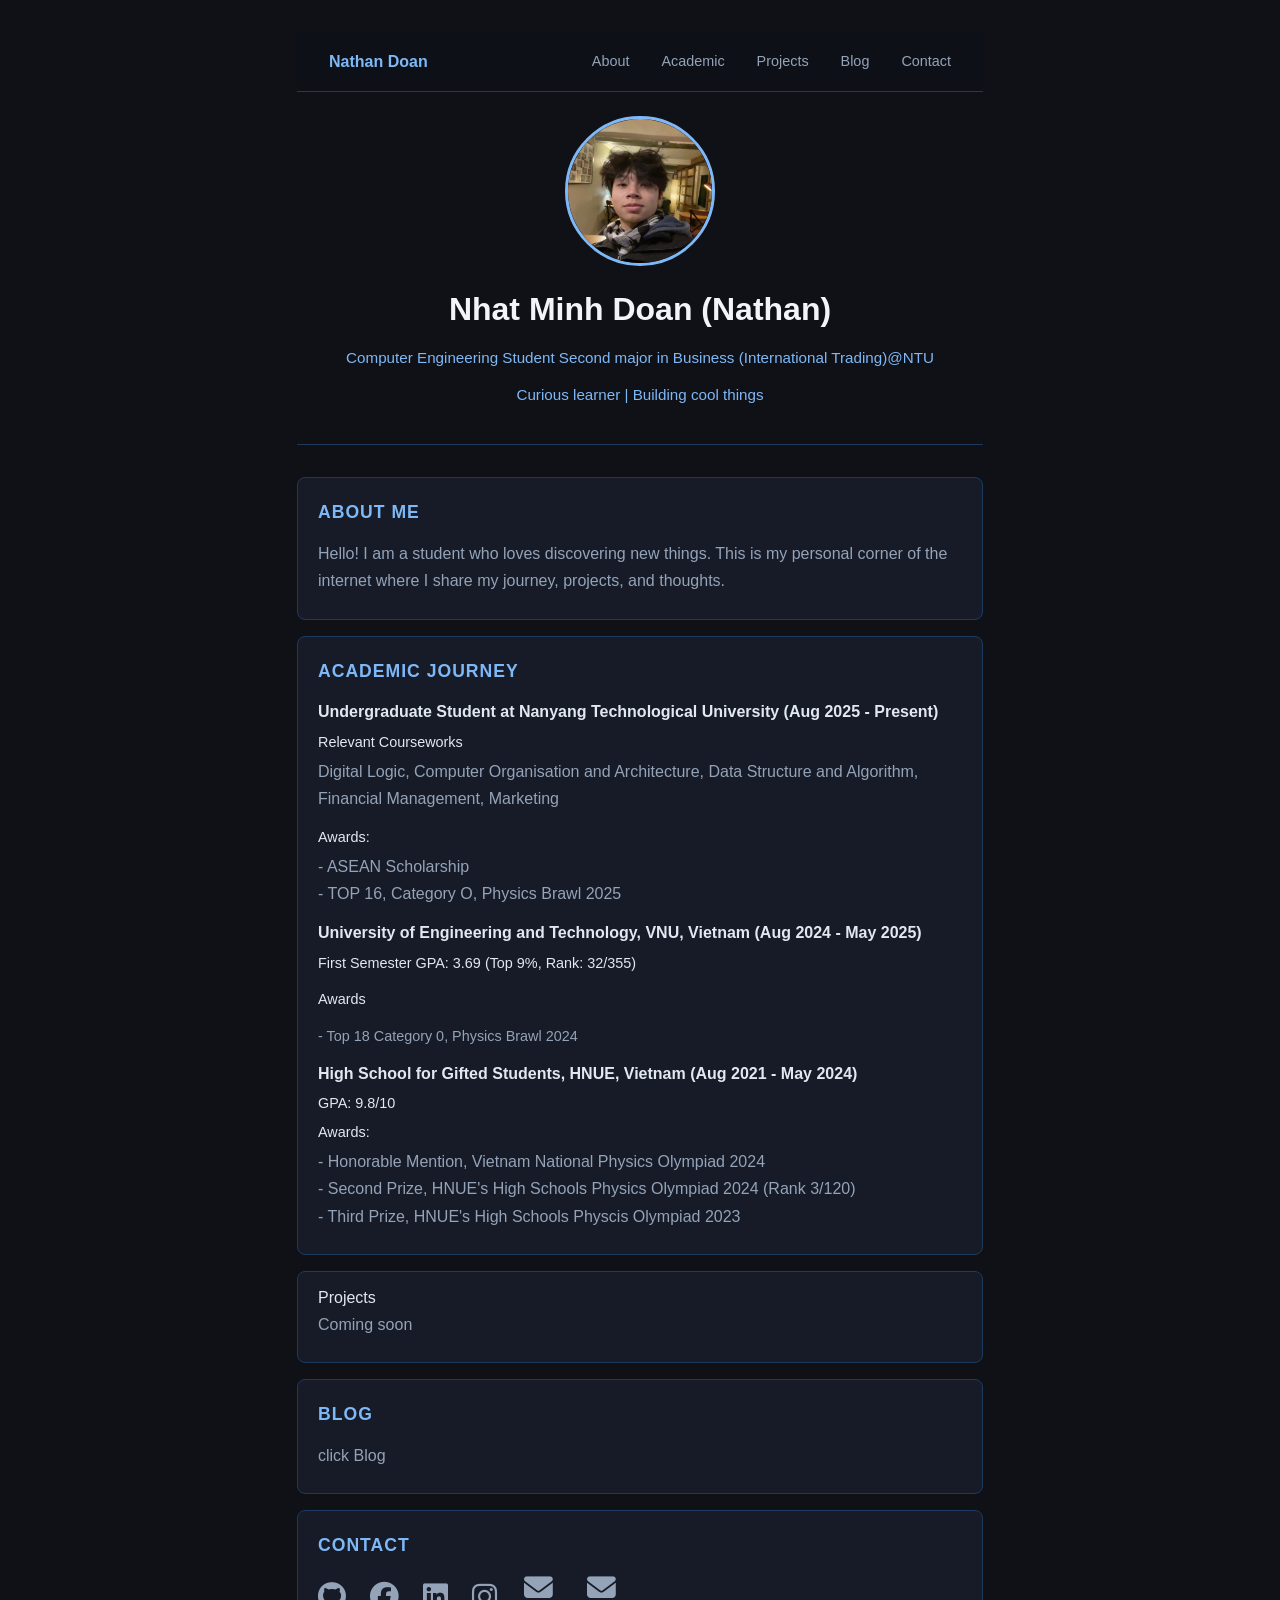
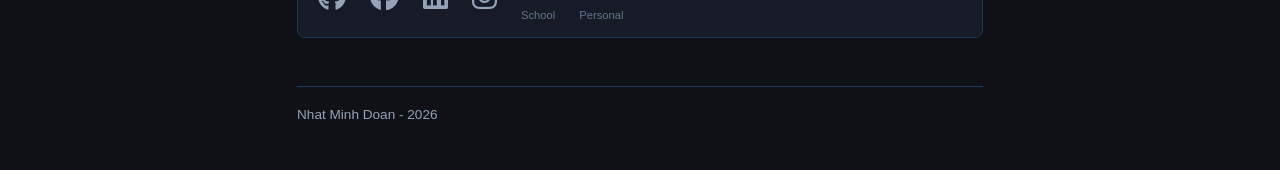
<file: index.html>
<!DOCTYPE html>
<html lang="en">
  <head>
      <meta charset="UTF-8" />
      <meta name ="viewport" content="width=device-width, initial-scale=1.0" />
      <title>Nhat Minh Doan's Website</title>
      <link rel="stylesheet" href="style.css" />
      <link rel="stylesheet" href="https://cdnjs.cloudflare.com/ajax/libs/font-awesome/6.5.0/css/all.min.css" />
  </head>
  <body>
    <!-- NAVIGATION BAR -->
    <nav>
      <span class="nav-name">Nathan Doan</span>
      <div class="nav-links">
        <a href="#about">About</a>
        <a href="#academic">Academic</a>
        <a href="projects/projects.html">Projects</a>
        <a href="blog/blog.html">Blog</a>
        <a href="#contact">Contact</a>
        
      </div>
    </nav>
    <!--  HEADER: Name, tagline -->
    <header>
      <img src="images/photo.jpg" alt="Nhat Minh Doan" />
      <h1> Nhat Minh Doan (Nathan)</h1>
      <p> Computer Engineering Student Second major in Business (International Trading)@NTU</p>
      <p> Curious learner | Building cool things</p>
    </header>

    <section id = "about">
      <h2> About Me</h2>
      <p>
        Hello! I am a student who loves discovering new things. This is my personal corner of the internet where I share my journey, projects, and thoughts.
      </p>
    </section>

    <!-- ACADEMIC JOURNEY-->
    <section id = "academic">
      <h2> Academic Journey</h2>
      <h3> Undergraduate Student at Nanyang Technological University (Aug 2025 - Present)</h3>
      <h4> Relevant Courseworks </h4>
      <p>
        Digital Logic, Computer Organisation and Architecture, Data Structure and Algorithm,
          Financial Management, Marketing
      </p>
      <h4> Awards:</h4>
      <p>
        - ASEAN Scholarship<br>
        - TOP 16, Category O, Physics Brawl 2025<br>
      </p>
      
      <h3> University of Engineering and Technology, VNU, Vietnam (Aug 2024 - May 2025)</h3>
      <h4> First Semester GPA: 3.69 (Top 9%, Rank: 32/355) </p>
      <h4> Awards</p>
      <p>
        - Top 18 Category 0, Physics Brawl 2024 <br>
      </p>
      
      <h3> High School for Gifted Students, HNUE, Vietnam (Aug 2021 - May 2024)</h3>
      <h4> GPA: 9.8/10</h4>
      <h4> Awards: </h4>
        <p>
          - Honorable Mention, Vietnam National Physics Olympiad 2024 <br>
          - Second Prize, HNUE's High Schools Physics Olympiad 2024 (Rank 3/120) <br>
          - Third Prize, HNUE's High Schools Physcis Olympiad 2023 <br>
        </p>
    </section>

    <!-- PROJECTS -->
    <section id = "projects'>
      <h2> <a href="projects/projects.html">Projects</a></h2>
      <p> Coming soon</p>
    </section>


    <!-- BLOG -->
    <section id = "blog">
      <h2> <a href="blog/blog.html">Blog</a></h2>
      <p> click Blog</p>
    </section>

    <!-- LINKS -->
    <section id="contact">
  <h2>Contact</h2>
  <div class="social-links">
    <a href="https://github.com/nhatminhdoan221" target="_blank">
      <i class="fa-brands fa-github"></i>
      
    </a>
    <a href="https://facebook.com/Nhatminhdoan221" target="_blank">
      <i class="fa-brands fa-facebook"></i>
      
    </a>
    <a href="https://www.linkedin.com/in/nhat-minh-doan-7ab2b4227/" target="_blank">
      <i class="fa-brands fa-linkedin"></i>
      
    </a>
    <a href="https://www.instagram.com/yuiwup/" target="_blank">
      <i class="fa-brands fa-instagram"></i>
      
    </a>

    <!-- 👇 TWO EMAILS WITH LABELS -->
    <a href="mailto:nhatminh004@ntu.edu.sg" class="email-link">
      <i class="fa-solid fa-envelope"></i>
      <span>School</span>
    </a>
    <a href="mailto:doanminh2102@gmail.com" class="email-link">
      <i class="fa-solid fa-envelope"></i>
      <span>Personal</span>
    </a>
  </div>
</section>

    <!-- FOOTER -->
    <footer>
      <p> Nhat Minh Doan - 2026</p>
    </footer>
    
  </body>
</html>
</file>
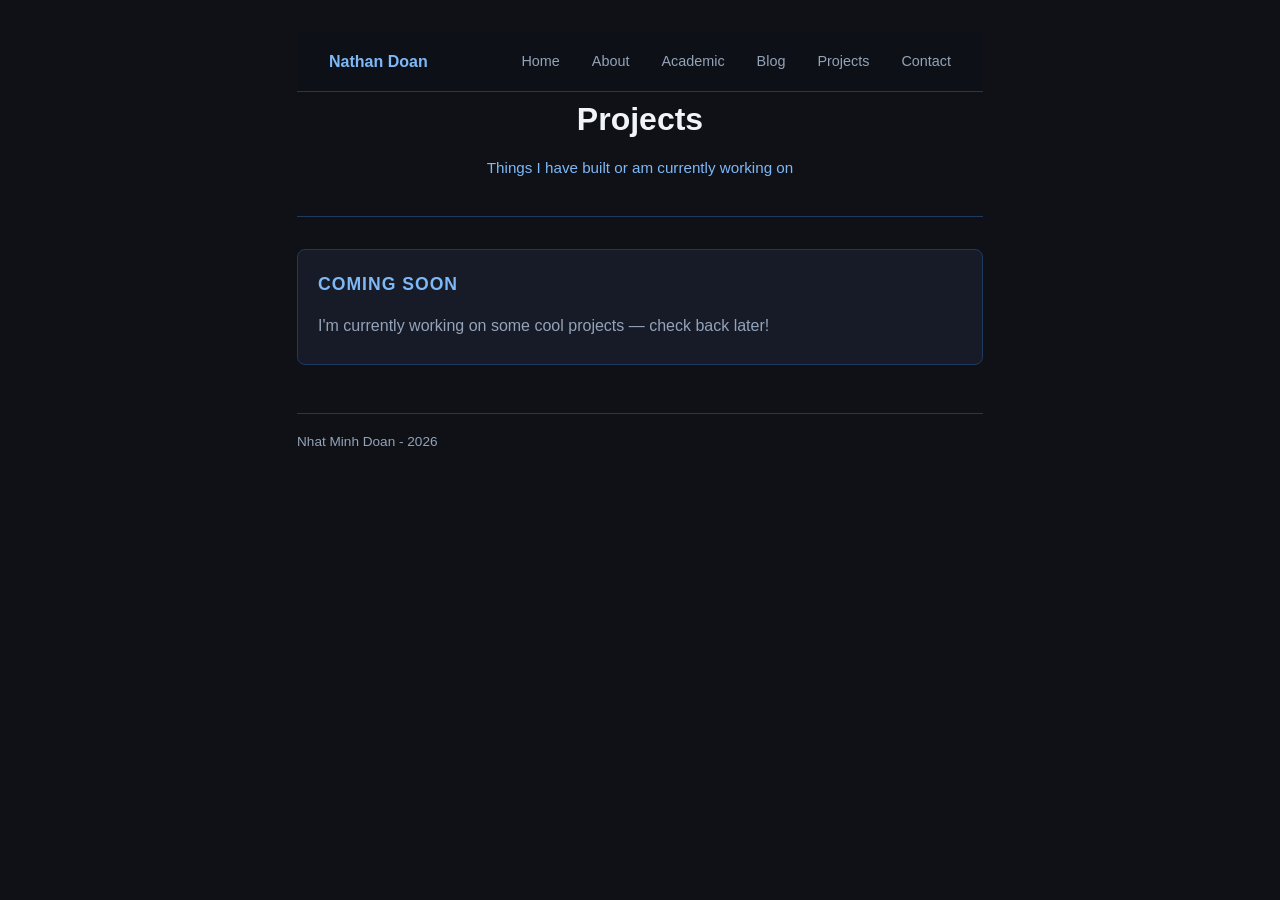
<file: projects.html>
<!DOCTYPE html>
<html lang="en">
  <head>
    <meta charset="UTF-8" />
    <meta name="viewport" content="width=device-width, initial-scale=1.0" />
    <title>Projects — Nathan Doan</title>
    <link rel="stylesheet" href="style.css" />
    <link rel="stylesheet" href="https://cdnjs.cloudflare.com/ajax/libs/font-awesome/6.5.0/css/all.min.css" />
  </head>
  <body>
    <!-- NAVIGATION BAR -->
    <nav>
      <span class="nav-name">Nathan Doan</span>
      <div class="nav-links">
        <a href="index.html">Home</a>
        <a href="index.html#about">About</a>
        <a href="index.html#academic">Academic</a>
        <a href="index.html#blog">Blog</a>
        <a href="projects.html">Projects</a>
        <a href="index.html#contact">Contact</a>
      </div>
    </nav>

    <header>
      <h1>Projects</h1>
      <p>Things I have built or am currently working on</p>
    </header>

    <!-- PROJECT CARDS -->
    <section>
      <h2>Coming Soon</h2>
      <p>I'm currently working on some cool projects — check back later!</p>
    </section>

    <footer>
      <p>Nhat Minh Doan - 2026</p>
    </footer>
  </body>
</html>
</file>
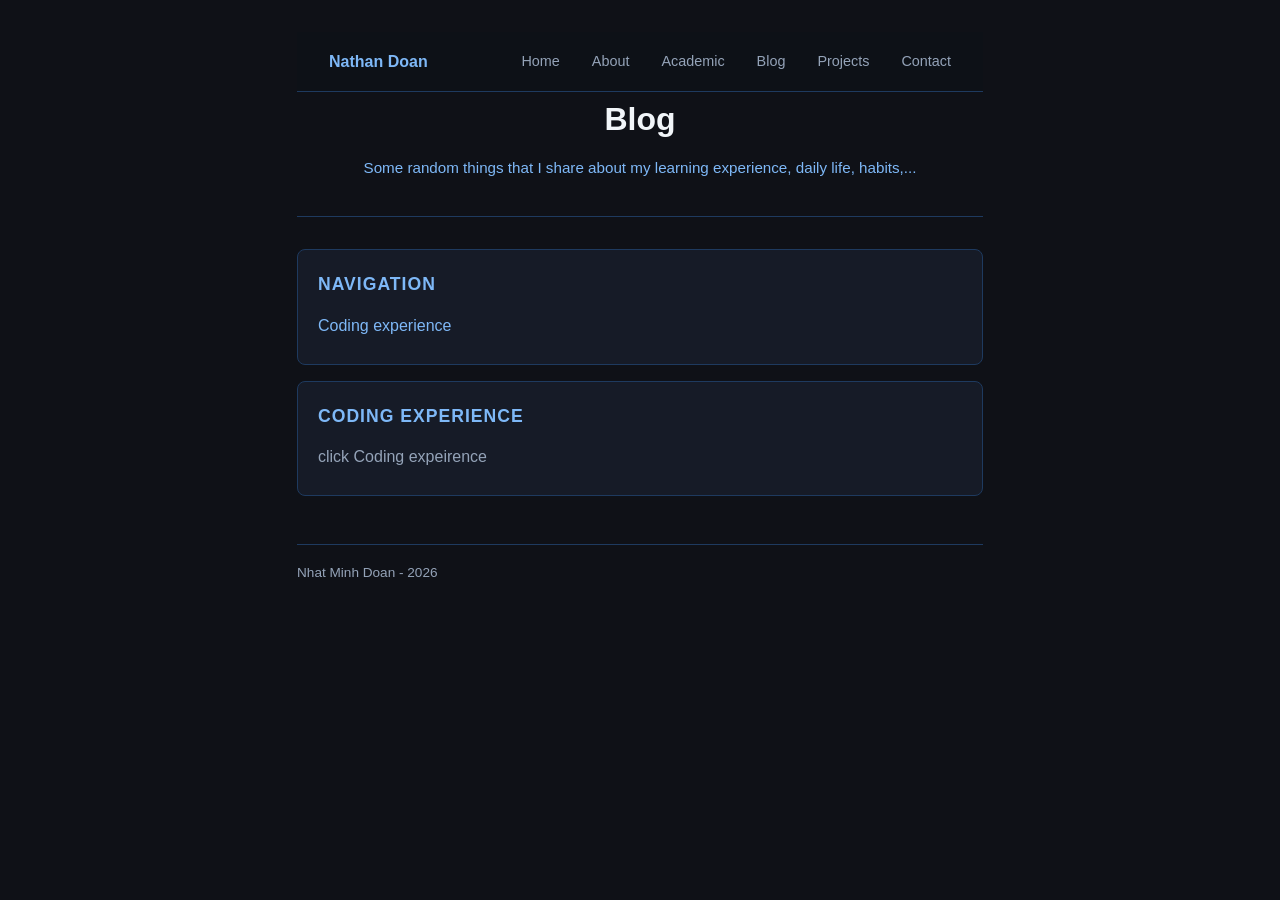
<file: blog/blog.html>
<!DOCTYPE html>
<html lang="en">
  <head>
    <meta charset="UTF-8" />
    <meta name="viewport" content="width=device-width, initial-scale=1.0" />
    <title>Projects — Nathan Doan</title>
    <link rel="stylesheet" href="../style.css" />
    <link rel="stylesheet" href="https://cdnjs.cloudflare.com/ajax/libs/font-awesome/6.5.0/css/all.min.css" />
  </head>
  <body>
    <!-- NAVIGATION BAR -->
    <nav>
      <span class="nav-name">Nathan Doan</span>
      <div class="nav-links">
        <a href="index.html">Home</a>
        <a href="index.html#about">About</a>
        <a href="index.html#academic">Academic</a>
        <a href="blog/blog.html">Blog</a>
        <a href="projects/projects.html">Projects</a>
        <a href="index.html#contact">Contact</a>
      </div>
    </nav>

    <header>
      <h1>Blog</h1>
      <p>Some random things that I share about my learning experience, daily life, habits,...</p>
    </header>

    <!-- TIMELINE SECTION -->
    <section id = "navigation">
      <h2>NAVIGATION</h2>
      <p><a href = "#coding">Coding experience</a></p>
    </section>

    <!---->
    <section id ="coding">
      <h2><a href ="blog/coding.html"> Coding experience </a></h2>
      <p> click Coding expeirence</p>

    </section>

    <footer>
      <p>Nhat Minh Doan - 2026</p>
    </footer>
  </body>
</html>
</file>
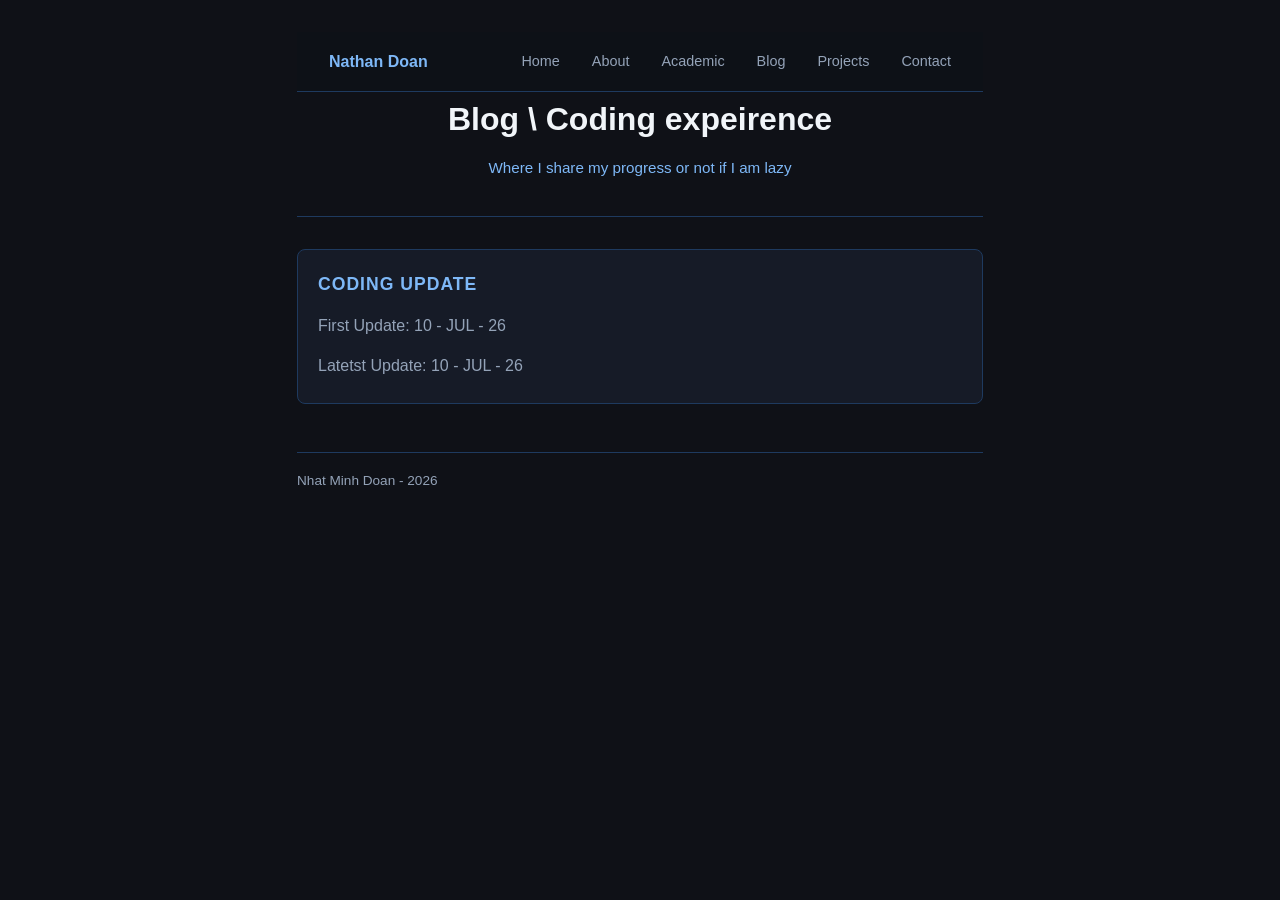
<file: blog/coding.html>
<!DOCTYPE html>
<html lang="en">
  <head>
    <meta charset="UTF-8" />
    <meta name="viewport" content="width=device-width, initial-scale=1.0" />
    <title>Projects — Nathan Doan</title>
    <link rel="stylesheet" href="../style.css" />
    <link rel="stylesheet" href="https://cdnjs.cloudflare.com/ajax/libs/font-awesome/6.5.0/css/all.min.css" />
  </head>
  <body>
    <!-- NAVIGATION BAR -->
    <nav>
      <span class="nav-name">Nathan Doan</span>
      <div class="nav-links">
        <a href="index.html">Home</a>
        <a href="index.html#about">About</a>
        <a href="index.html#academic">Academic</a>
        <a href="blog/blog.html">Blog</a>
        <a href="projects/projects.html">Projects</a>
        <a href="index.html#contact">Contact</a>
      </div>
    </nav>

    <header>
      <h1>Blog \ Coding expeirence</h1>
      <p>Where I share my progress or not if I am lazy</p>
    </header>

    <!-- PROJECT CARDS -->
    <section>
      <h2><a href ="blog/coding.html"> Coding Update </a></h2>
      <p> First Update: 10 - JUL - 26</p>
      <p> Latetst Update: 10  - JUL - 26</p>
    </section>

    <footer>
      <p>Nhat Minh Doan - 2026</p>
    </footer>
  </body>
</html>
</file>
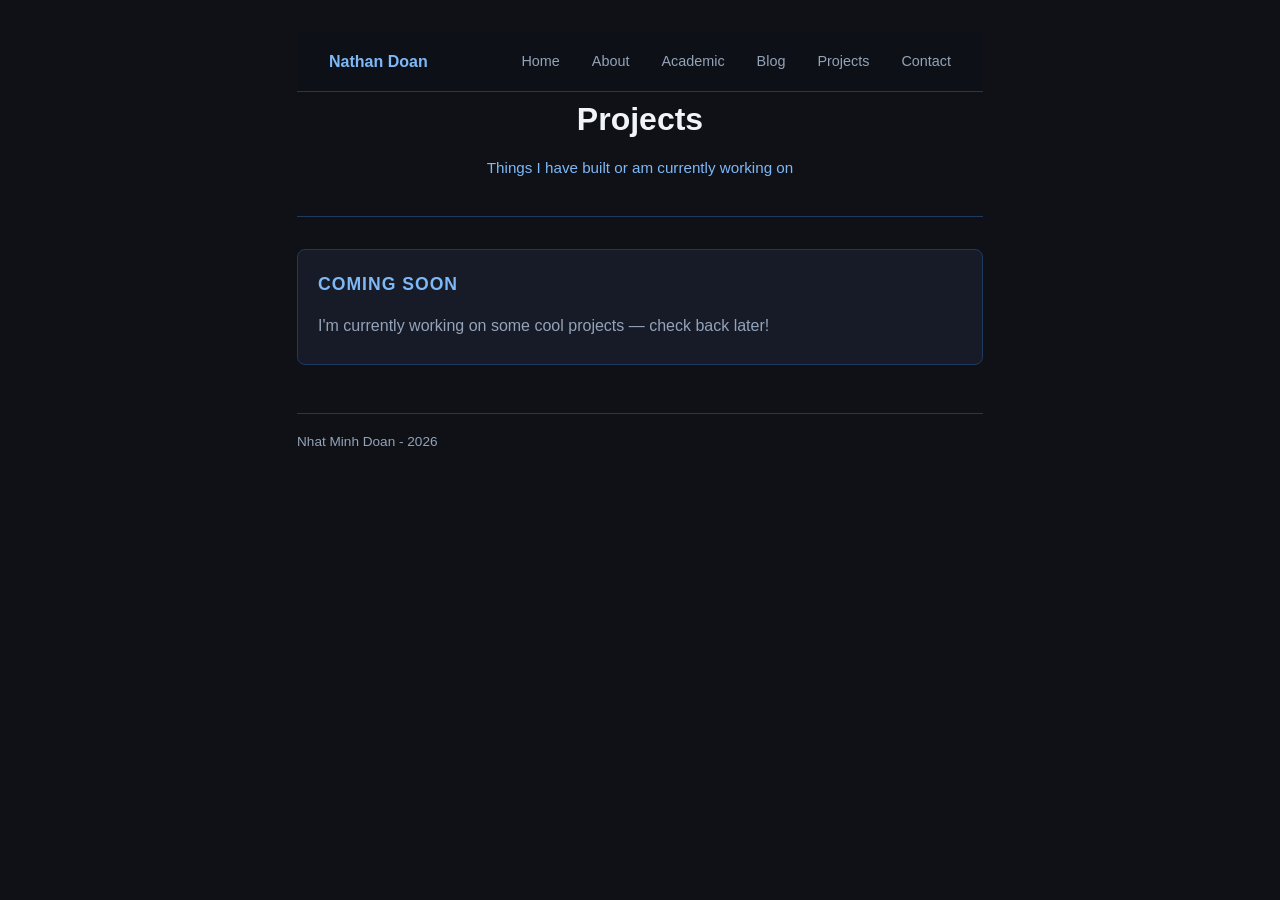
<file: projects/projects.html>
<!DOCTYPE html>
<html lang="en">
  <head>
    <meta charset="UTF-8" />
    <meta name="viewport" content="width=device-width, initial-scale=1.0" />
    <title>Projects — Nathan Doan</title>
    <link rel="stylesheet" href="../style.css" />
    <link rel="stylesheet" href="https://cdnjs.cloudflare.com/ajax/libs/font-awesome/6.5.0/css/all.min.css" />
  </head>
  <body>
    <!-- NAVIGATION BAR -->
    <nav>
      <span class="nav-name">Nathan Doan</span>
      <div class="nav-links">
        <a href="index.html">Home</a>
        <a href="index.html#about">About</a>
        <a href="index.html#academic">Academic</a>
        <a href="index.html#blog">Blog</a>
        <a href="projects/projects.html">Projects</a>
        <a href="index.html#contact">Contact</a>
      </div>
    </nav>

    <header>
      <h1>Projects</h1>
      <p>Things I have built or am currently working on</p>
    </header>

    <!-- PROJECT CARDS -->
    <section>
      <h2>Coming Soon</h2>
      <p>I'm currently working on some cool projects — check back later!</p>
    </section>

    <footer>
      <p>Nhat Minh Doan - 2026</p>
    </footer>
  </body>
</html>
</file>
<file: style.css>
/* ===== BASE ===== */
* {
  margin: 0;
  padding: 0;
  box-sizing: border-box;
}

/* ===== HEADINGS ===== */
h1 { font-size: 2rem; color: #f1f5f9; margin-bottom: 0.5rem; }
h2 { font-size: 1.1rem; color: #7eb8f7; text-transform: uppercase;
     letter-spacing: 1px; margin: 0.5rem 0 0.75rem; }
h3 { font-size: 1rem; color: #e2e8f0; margin-bottom: 0.25rem; }
h4 { font-size: 0.9rem; font-weight: 500; color: #e2e8f0; margin-bottom: 0.25rem; }

/* ===== PARAGRAPHS & LINKS ===== */
p { color: #94a3b8; margin-bottom: 0.75rem; }
a { color: #7eb8f7; text-decoration: none; }
a:hover { text-decoration: underline; }

/* ===== HEADER ===== */
header {
  border-bottom: 1px solid #1e3a5f;
  padding-bottom: 1.5rem;
  margin-bottom: 2rem;
  text-align: center;
  display: flex;
  flex-direction: column;
  align-items: center;
}

header p { color: #7eb8f7; font-size: 0.95rem; }

/* ====== HEAD IMAGE */
header img {
  width: 150px;
  height: 150px;
  border-radius: 50%;
  object-fit: cover;
  border: 3px solid #7eb8f7;
  display: block;
  margin-bottom: 1rem;
  margin-top: 1.5rem
}
body {
  background-color: #0f1117;
  color: #e2e8f0;
  font-family: 'Segoe UI', sans-serif;
  line-height: 1.7;
  padding: 2rem;
  max-width: 750px;
  margin: 0 auto;
}
/* ===== NAVBAR ===== */
nav {
  display: flex;
  justify-content: space-between;
  align-items: center;
  padding: 1rem 2rem;
  background-color: #0d1117;
  border-bottom: 1px solid #1e3a5f;
  position: sticky;
  top: 0;
  z-index: 100;
  max-width: 750px;
  margin: 0 auto;
  width: 100%;
}

.nav-name {
  font-size: 1rem;
  font-weight: 600;
  color: #7eb8f7;
}

.nav-links {
  display: flex;
  gap: 2rem;
}

.nav-links a {
  color: #94a3b8;
  font-size: 0.9rem;
  text-decoration: none;
  transition: color 0.2s;
}

.nav-links a:hover {
  color: #7eb8f7;
}

/* ===== SOCIAL ICONS ===== */
.social-links {
  display: flex;
  gap: 1.5rem;
  margin-top: 0.5rem;
}

.social-links a {
  color: #94a3b8;
  font-size: 1.8rem;
  transition: color 0.2s, transform 0.2s;
}

.social-links a:hover {
  color: #7eb8f7;
  transform: translateY(-3px);
}
/* email with label */
.email-link {
  display: flex;
  flex-direction: column;
  align-items: center;
  gap: 4px;
}

.email-link span {
  font-size: 0.7rem;
  color: #64748b;
}

/* ===== SECTIONS ===== */
section {
  margin-bottom: 1rem;
  padding: 0.75rem 1.25rem;
  background: #161b27;
  border: 1px solid #1e3a5f;
  border-radius: 8px;
}

/* ===== FOOTER ===== */
footer {
  margin-top: 3rem;
  padding-top: 1rem;
  border-top: 1px solid #1e3a5f;
  font-size: 0.85rem;
  color: #475569;
}
</file>
